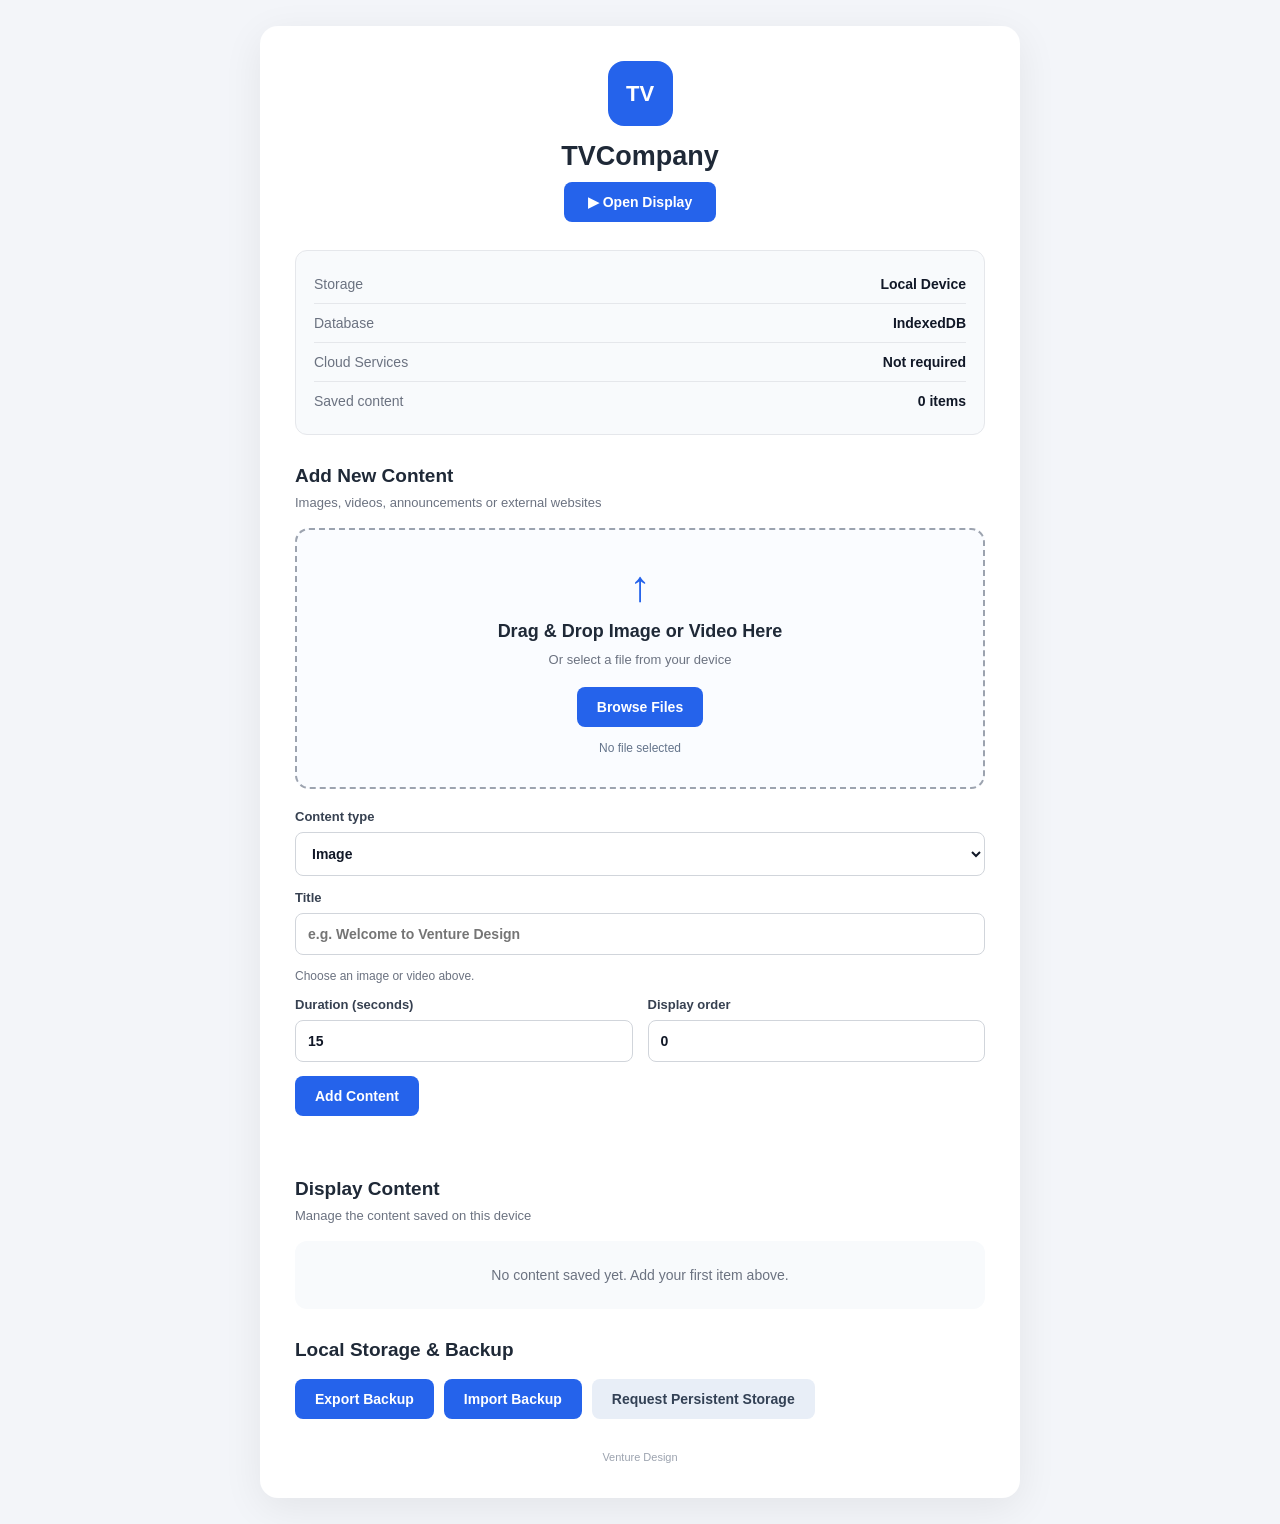
<file: index.html>
<!doctype html>
<html lang="en">

<head>
    <meta charset="utf-8">
    <meta name="viewport" content="width=device-width, initial-scale=1">
    <meta name="theme-color" content="#f3f5f9">

    <title>TVCompany · Content Manager</title>

    <link rel="stylesheet" href="style.css">
</head>

<body class="admin-page">

    <main class="app-container">

        <!-- Header -->
        <header class="header">

            <div class="logo-icon">TV</div>

            <h1>TVCompany</h1>

            <a class="top-link" href="display.html">
                ▶ Open Display
            </a>

        </header>


        <!-- Storage Information -->
        <section class="settings-card">

            <div class="setting-item">
                <span>Storage</span>
                <strong>Local Device</strong>
            </div>

            <div class="setting-item">
                <span>Database</span>
                <strong>IndexedDB</strong>
            </div>

            <div class="setting-item">
                <span>Cloud Services</span>
                <strong>Not required</strong>
            </div>

            <div class="setting-item">
                <span>Saved content</span>
                <strong id="itemCount">0 items</strong>
            </div>

        </section>


        <!-- Add / Edit Content -->
        <section class="section">

            <div class="section-heading">

                <h2 id="editorHeading">Add New Content</h2>

                <p>
                    Images, videos, announcements or external websites
                </p>

            </div>


            <form id="editor">

                <!-- File Upload -->
                <div class="drop-zone" id="dropZone">

                    <div class="upload-icon">↑</div>

                    <h3>Drag & Drop Image or Video Here</h3>

                    <p>Or select a file from your device</p>

                    <label class="browse-button" for="file">
                        Browse Files
                    </label>

                    <input
                        id="file"
                        type="file"
                        accept="image/*,video/*"
                        hidden
                    >

                    <div id="fileName" class="file-name">
                        No file selected
                    </div>

                </div>


                <!-- Content Form -->
                <div class="form-fields">

                    <!-- Content Type -->
                    <label>
                        Content type

                        <select id="type">
                            <option value="image">Image</option>
                            <option value="video">Video</option>
                            <option value="news">News / Announcement</option>
                            <option value="external">External Website</option>
                        </select>

                    </label>


                    <!-- Title -->
                    <label>
                        Title

                        <input
                            id="title"
                            maxlength="160"
                            placeholder="e.g. Welcome to Venture Design"
                            required
                        >

                    </label>


                    <!-- File Hint -->
                    <div id="fileRow" class="field-hint">
                        Choose an image or video above.
                    </div>


                    <!-- Announcement Text -->
                    <label id="bodyRow" hidden>
                        Announcement text

                        <textarea
                            id="body"
                            rows="4"
                            placeholder="Write your announcement..."
                        ></textarea>

                    </label>


                    <!-- External Website URL -->
                    <label id="urlRow" hidden>
                        Website URL

                        <input
                            id="url"
                            type="url"
                            placeholder="https://example.com"
                        >

                    </label>


                    <!-- Duration and Display Order -->
                    <div class="two-col">

                        <label>
                            Duration (seconds)

                            <input
                                id="duration"
                                type="number"
                                min="2"
                                max="3600"
                                value="15"
                                required
                            >

                        </label>


                        <label>
                            Display order

                            <input
                                id="sort"
                                type="number"
                                min="0"
                                value="0"
                                required
                            >

                        </label>

                    </div>


                    <!-- Form Actions -->
                    <div class="form-actions">

                        <button
                            type="submit"
                            id="saveButton"
                        >
                            Add Content
                        </button>

                        <button
                            type="button"
                            id="cancelEdit"
                            class="button-secondary"
                            hidden
                        >
                            Cancel Edit
                        </button>

                    </div>

                </div>

            </form>


            <!-- Status Message -->
            <p
                id="status"
                class="status"
                role="status"
                aria-live="polite"
            ></p>

        </section>


        <!-- Display Content List -->
        <section class="section">

            <div class="section-heading">

                <h2>Display Content</h2>

                <p>Manage the content saved on this device</p>

            </div>

            <div id="items" class="content-list"></div>

        </section>


        <!-- Local Storage and Backup -->
        <section class="section">

            <div class="section-heading">

                <h2>Local Storage & Backup</h2>

            </div>


            <div class="actions">

                <!-- Export Backup -->
                <button
                    id="export"
                    type="button"
                >
                    Export Backup
                </button>


                <!-- Import Backup -->
                <label class="import" for="import">

                    Import Backup

                    <input
                        id="import"
                        type="file"
                        accept=".json,application/json"
                        hidden
                    >

                </label>


                <!-- Persistent Storage -->
                <button
                    id="persist"
                    type="button"
                    class="button-secondary"
                >
                    Request Persistent Storage
                </button>

            </div>


            <!-- Backup Information -->
            <!-- <p class="muted">
                Backups include images and videos, so they can be large.
                Keep a backup outside your browser.
                Content is saved separately on each device.
            </p> -->

        </section>


        <!-- Footer -->
        <footer>
            Venture Design
        </footer>

    </main>


    <!-- JavaScript -->
    <script src="db.js"></script>
    <script src="admin.js"></script>

</body>

</html>
</file>
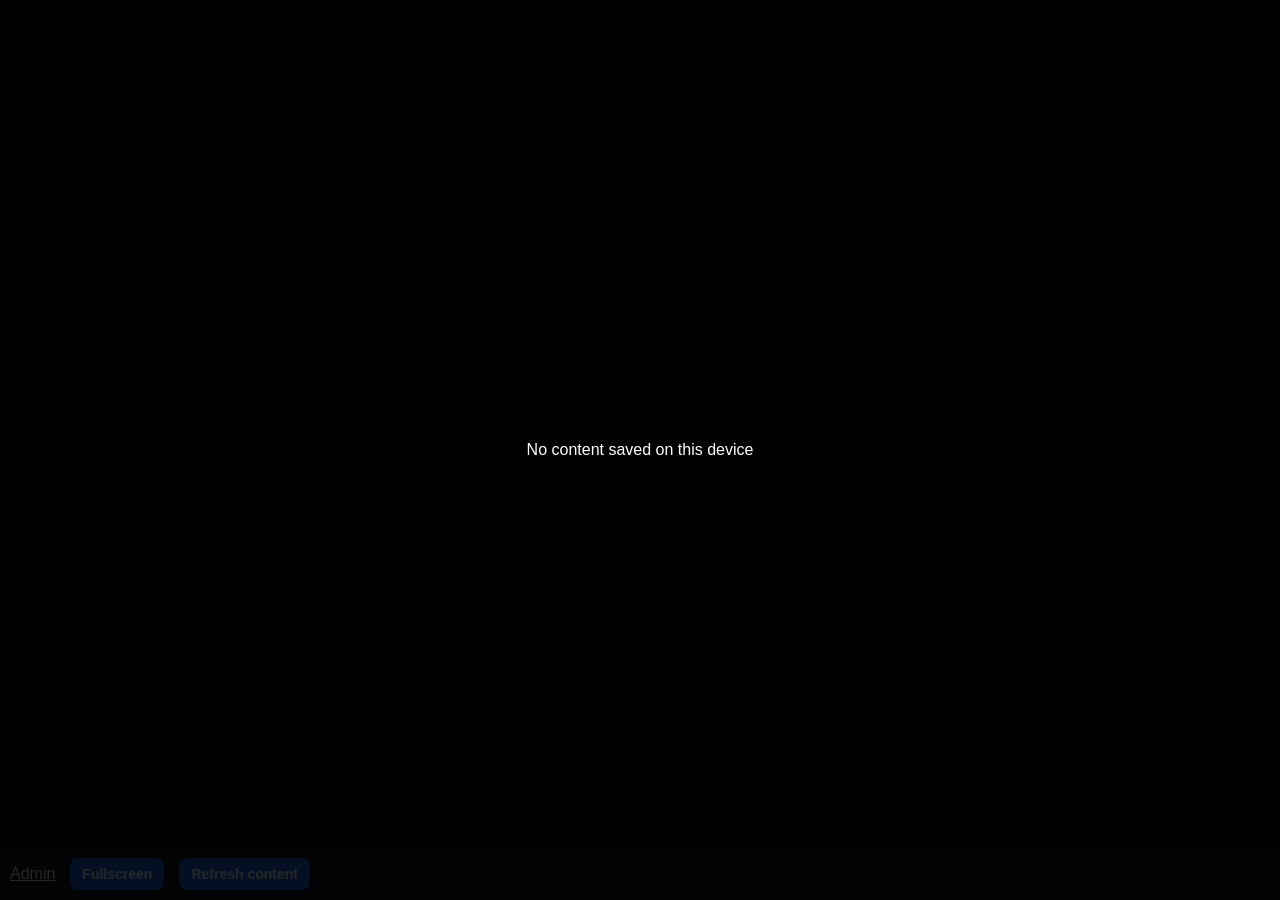
<file: display.html>
<!doctype html>
<html lang="en">

<head>

    <!-- =====================================================
         Page Configuration
    ===================================================== -->

    <meta charset="utf-8">

    <meta
        name="viewport"
        content="width=device-width, initial-scale=1"
    >

    <title>TVCompany Display</title>


    <!-- =====================================================
         Stylesheet
    ===================================================== -->

    <link rel="stylesheet" href="style.css">

</head>


<body class="display">

    <!-- =====================================================
         Main Display Screen
    ===================================================== -->

    <div id="screen">

        <!-- Empty Content Message -->
        <div id="empty">

            No content saved on this device.

            <a href="index.html">
                Open Admin
            </a>

        </div>

    </div>


    <!-- =====================================================
         Display Toolbar
    ===================================================== -->

    <div class="toolbar">

        <!-- Admin Page -->
        <a href="index.html">
            Admin
        </a>


        <!-- Fullscreen Button -->
        <button id="fullscreen">
            Fullscreen
        </button>


        <!-- Refresh Content Button -->
        <button id="refresh">
            Refresh content
        </button>


        <!-- Content Counter -->
        <span id="counter"></span>

    </div>


    <!-- =====================================================
         JavaScript Files
    ===================================================== -->

    <!-- IndexedDB Database -->
    <script src="db.js"></script>

    <!-- Display Logic -->
    <script src="display.js"></script>

</body>

</html>
</file>
<file: style.css>
/* =====================================================
   Global Styles
===================================================== */

* {
    box-sizing: border-box;
}

body {
    margin: 0;
    font-family: Arial, Helvetica, sans-serif;
}


/* =====================================================
   Admin Page
===================================================== */

.admin-page {
    background: #f3f5f9;
    color: #1f2937;
    min-height: 100vh;
    padding: 26px;
    display: flex;
    justify-content: center;
    align-items: flex-start;
}


/* =====================================================
   Main Application Container
===================================================== */

.app-container {
    width: 100%;
    max-width: 760px;
    background: #fff;
    border-radius: 18px;
    padding: 35px;
    box-shadow: 0 10px 40px rgba(0, 0, 0, .07);
}


/* =====================================================
   Header
===================================================== */

.header {
    text-align: center;
    margin-bottom: 28px;
}

.logo-icon {
    display: flex;
    align-items: center;
    justify-content: center;
    width: 65px;
    height: 65px;
    margin: 0 auto 15px;
    background: #2563eb;
    color: #fff;
    border-radius: 16px;
    font-size: 22px;
    font-weight: 800;
}

.header h1 {
    font-size: 27px;
    margin: 0 0 10px;
}

.header p {
    font-size: 14px;
    color: #6b7280;
    line-height: 1.6;
    margin: 0 0 20px;
}


/* =====================================================
   Open Display Button
===================================================== */

.top-link {
    display: inline-block;
    background: #2563eb;
    color: #fff;
    text-decoration: none;
    padding: 12px 24px;
    border-radius: 8px;
    font-size: 14px;
    font-weight: bold;
}


/* =====================================================
   Hover Effects
===================================================== */

.top-link:hover,
button:hover,
.browse-button:hover,
.import:hover {
    filter: brightness(.92);
}


/* =====================================================
   Storage Information Card
===================================================== */

.settings-card {
    background: #f8fafc;
    border: 1px solid #e5e7eb;
    border-radius: 12px;
    padding: 14px 18px;
    margin-bottom: 30px;
}

.setting-item {
    display: flex;
    justify-content: space-between;
    gap: 15px;
    align-items: center;
    padding: 11px 0;
    font-size: 14px;
    border-bottom: 1px solid #e5e7eb;
}

.setting-item:last-child {
    border: 0;
}

.setting-item span,
.muted {
    color: #6b7280;
}

.setting-item strong {
    color: #111827;
}


/* =====================================================
   Sections
===================================================== */

.section {
    margin-top: 30px;
}

.section-heading {
    margin-bottom: 18px;
}

.section-heading h2 {
    font-size: 19px;
    margin: 0 0 8px;
}

.section-heading p {
    font-size: 13px;
    color: #6b7280;
    margin: 0;
}


/* =====================================================
   File Upload Drop Zone
===================================================== */

.drop-zone {
    border: 2px dashed #9ca3af;
    border-radius: 14px;
    padding: 32px 15px;
    text-align: center;
    background: #fafcff;
    transition: .2s;
}

.drop-zone.drag-over {
    border-color: #2563eb;
    background: #eff6ff;
}


/* =====================================================
   Hidden Elements
===================================================== */

.drop-zone[hidden],
label[hidden],
#fileRow[hidden],
button[hidden] {
    display: none !important;
}


/* =====================================================
   Upload Icon
===================================================== */

.upload-icon {
    font-size: 43px;
    color: #2563eb;
    margin-bottom: 10px;
    font-weight: bold;
}


/* =====================================================
   Drop Zone Text
===================================================== */

.drop-zone h3 {
    font-size: 18px;
    margin: 0 0 10px;
}

.drop-zone p {
    font-size: 13px;
    color: #6b7280;
    margin: 0 0 20px;
}


/* =====================================================
   Buttons
===================================================== */

.browse-button,
.import,
button {
    display: inline-block;
    background: #2563eb;
    color: #fff;
    border: 0;
    border-radius: 8px;
    padding: 12px 20px;
    font-size: 14px;
    font-weight: bold;
    cursor: pointer;
    font-family: inherit;
    text-decoration: none;
}


/* =====================================================
   Selected File Name
===================================================== */

.file-name {
    margin-top: 14px;
    font-size: 12px;
    color: #64748b;
    overflow-wrap: anywhere;
}


/* =====================================================
   Form Fields
===================================================== */

.form-fields {
    margin-top: 20px;
}

.form-fields label {
    display: block;
    font-size: 13px;
    font-weight: bold;
    margin: 14px 0;
    color: #374151;
}


/* =====================================================
   Form Inputs
===================================================== */

.form-fields input,
.form-fields select,
.form-fields textarea {
    display: block;
    width: 100%;
    margin-top: 8px;
    border: 1px solid #d1d5db;
    background: #fff;
    color: #111827;
    border-radius: 8px;
    padding: 12px;
    font: inherit;
    font-size: 14px;
}


/* =====================================================
   Input Focus Effects
===================================================== */

.form-fields input:focus,
.form-fields select:focus,
.form-fields textarea:focus {
    outline: 2px solid #bfdbfe;
    border-color: #2563eb;
}


/* =====================================================
   Field Hint
===================================================== */

.field-hint {
    font-size: 12px;
    color: #6b7280;
}


/* =====================================================
   Two Column Form Layout
===================================================== */

.two-col {
    display: grid;
    grid-template-columns: 1fr 1fr;
    gap: 15px;
}


/* =====================================================
   Form Action Buttons
===================================================== */

.form-actions,
.actions {
    display: flex;
    gap: 10px;
    flex-wrap: wrap;
    align-items: center;
}

.button-secondary {
    background: #e8eef7;
    color: #334155;
}


/* =====================================================
   Status Messages
===================================================== */

.status {
    font-size: 13px;
    color: #166534;
    min-height: 18px;
    margin: 14px 0 0;
}


/* =====================================================
   Content List
===================================================== */

.content-list {
    display: grid;
    gap: 10px;
}


/* =====================================================
   Content Item
===================================================== */

.item {
    display: flex;
    align-items: center;
    gap: 13px;
    border: 1px solid #e5e7eb;
    background: #f8fafc;
    border-radius: 12px;
    padding: 12px;
}


/* =====================================================
   Content Preview
===================================================== */

.item-preview {
    width: 72px;
    height: 64px;
    border-radius: 9px;
    background: #dbeafe;
    display: flex;
    align-items: center;
    justify-content: center;
    flex-shrink: 0;
    overflow: hidden;
    color: #2563eb;
    font-size: 25px;
    font-weight: bold;
}

.item-preview img,
.item-preview video {
    width: 100%;
    height: 100%;
    object-fit: cover;
}


/* =====================================================
   Content Information
===================================================== */

.item-info {
    min-width: 0;
    flex: 1;
}

.item-title {
    font-size: 14px;
    font-weight: bold;
    overflow-wrap: anywhere;
}

.item-meta {
    font-size: 12px;
    color: #6b7280;
    margin-top: 5px;
}


/* =====================================================
   Content Action Buttons
===================================================== */

.item-buttons {
    display: flex;
    gap: 6px;
    flex-wrap: wrap;
}

.item-buttons button {
    padding: 8px 10px;
    font-size: 12px;
}

.item-buttons .delete-button {
    background: #fee2e2;
    color: #b91c1c;
}


/* =====================================================
   Empty Content List
===================================================== */

.empty-list {
    text-align: center;
    padding: 26px;
    color: #6b7280;
    background: #f8fafc;
    border-radius: 12px;
    font-size: 14px;
}


/* =====================================================
   Muted Text
===================================================== */

.muted {
    font-size: 12px;
    line-height: 1.6;
    margin-top: 15px;
}


/* =====================================================
   Footer
===================================================== */

footer {
    text-align: center;
    margin-top: 32px;
    color: #9ca3af;
    font-size: 11px;
}


/* =====================================================
   Display Page
===================================================== */

.display {
    background: #000;
    color: #fff;
    overflow: hidden;
}


/* =====================================================
   Main Display Screen
===================================================== */

.display #screen {
    height: 100vh;
    width: 100%;
    display: flex;
    align-items: center;
    justify-content: center;
    overflow: hidden;
}


/* =====================================================
   Display Images and Videos
===================================================== */

.display #screen img,
.display #screen video {
    width: 100%;
    height: 100%;
    object-fit: contain;
}


/* =====================================================
   News / Announcement Display
===================================================== */

.news {
    max-width: 90%;
    text-align: center;
    white-space: pre-wrap;
    overflow-wrap: anywhere;
}

.news h2 {
    font-size: clamp(30px, 5vw, 80px);
}

.news p {
    font-size: clamp(20px, 3vw, 46px);
}


/* =====================================================
   Empty Display Message
===================================================== */

#empty {
    font-size: 25px;
    text-align: center;
}


/* =====================================================
   Display Toolbar
===================================================== */

.toolbar {
    position: fixed;
    bottom: 0;
    left: 0;
    right: 0;
    background: #101a2dd9;
    display: flex;
    align-items: center;
    gap: 15px;
    padding: 10px;
    opacity: .15;
    transition: opacity .2s;
}


/* =====================================================
   Toolbar Hover Effects
===================================================== */

.toolbar:hover,
.toolbar:focus-within {
    opacity: 1;
}


/* =====================================================
   Toolbar Links and Buttons
===================================================== */

.toolbar a {
    color: #fff;
}

.toolbar button {
    padding: 8px 12px;
}


/* =====================================================
   Slide Counter
===================================================== */

#counter {
    margin-left: auto;
}


/* =====================================================
   External Website Display
===================================================== */

.external {
    font-size: clamp(20px, 3vw, 45px);
    text-align: center;
    padding: 30px;
}

.external a {
    display: block;
    margin: 20px;
    color: #93c5fd;
}


/* =====================================================
   Responsive Design - Mobile Devices
===================================================== */

@media (max-width: 600px) {

    /* Admin Page */
    .admin-page {
        padding: 12px;
    }


    /* Main Container */
    .app-container {
        padding: 22px 16px;
    }


    /* Header */
    .header h1 {
        font-size: 23px;
    }


    /* Storage Information */
    .setting-item {
        font-size: 12px;
    }


    /* Upload Area */
    .drop-zone {
        padding: 28px 10px;
    }


    /* Form Layout */
    .two-col {
        grid-template-columns: 1fr;
    }


    /* Content Items */
    .item {
        flex-wrap: wrap;
    }


    /* Content Buttons */
    .item-buttons {
        width: 100%;
        justify-content: flex-end;
    }

}
</file>
